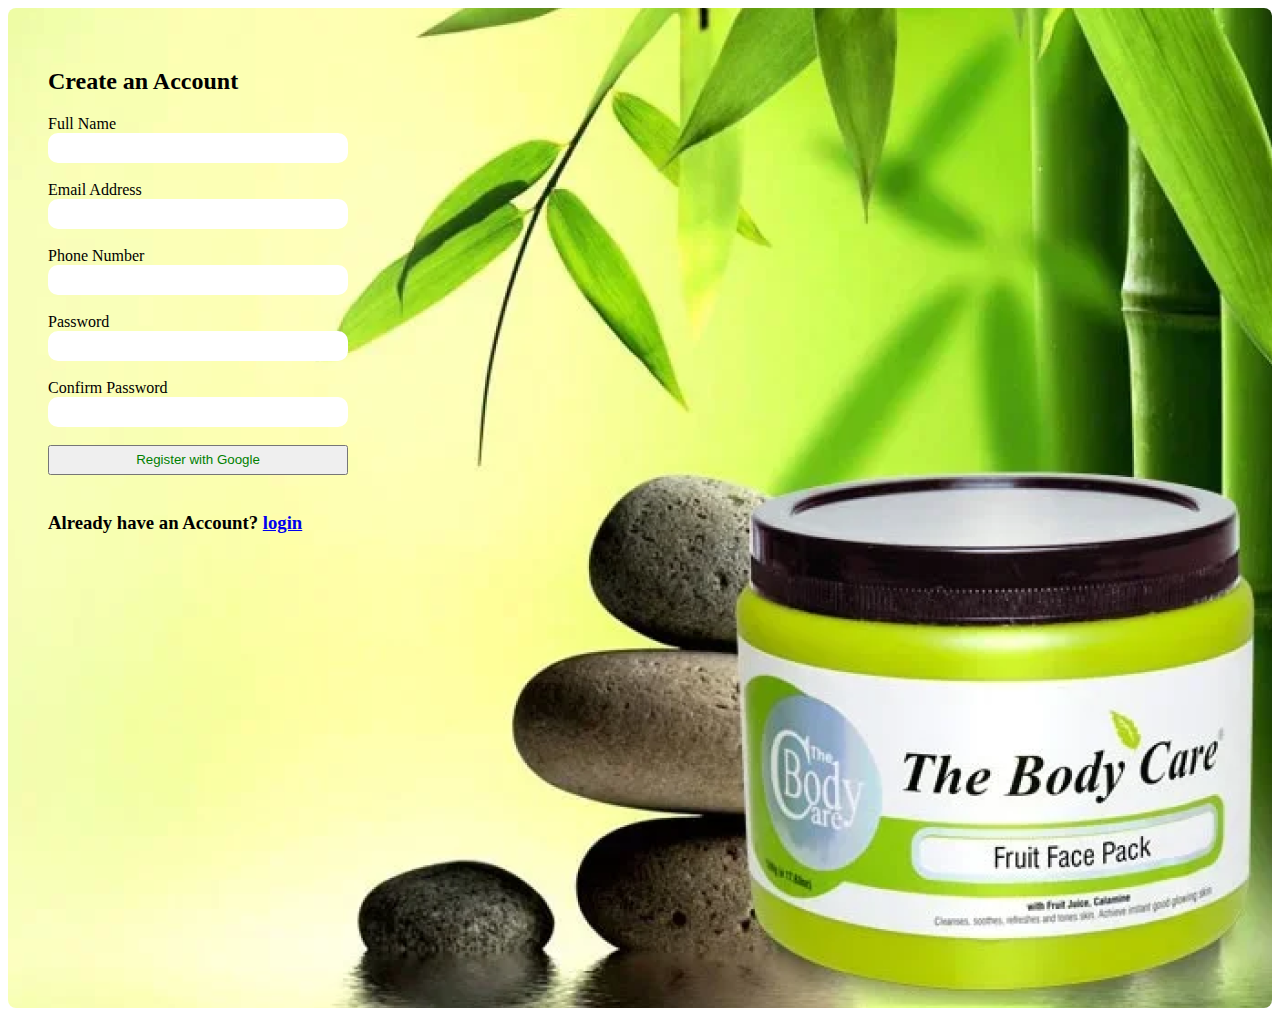
<file: index.html>
<html lang="en">
<head>
    <meta charset="UTF-8">
    <meta name="viewport" content="width=device-width, initial-scale=1.0">
    <title>Document</title>
    <link rel="stylesheet" href="style.css">
</head>
<body>
    <div class="account">
        <div class="form">
            <h2>Create an Account</h2>
        <div class="uba">
            <label for="Full Name" >Full Name</label>
            <br>
            <input type="text" style="width: 300px; height: 30px; " class="uba">
            </div>
            <br> 
            <div class="uba">
                <label for="email address">Email Address</label>
                <br>
                <input type="email" style="width: 300px; height: 30px; " class="uba">
                <br>
                </div>
                <br>
                <div class="uba"> 
                <label for="Phone Number" >Phone Number</label>
                    <br>
                    <input type="number" style="width: 300px; height: 30px; " class="uba"> 
                    <br>
                </div>
                    <br>
                    <div class="uba">
                 <label for="Pass Word" >Password</label>
                 <br>
                 <input type="text" style="width: 300px; height: 30px; " class="uba"> 
                 <br>
                 </div>
                 <br>
                 <div class="uba">
                  <label for="Confrm Pass Word" >Confirm Password</label>
                  <br>
                  <input type="text" style="width: 300px; height: 30px; " class="uba">
                  <br>
                </div>
                    <br>
                <div class="button-container" >
                    <button class="register"style="width: 300px; height: 30px;" class="uba"> <span style="color: green;">Register with Google</span></button>
                    </div>
                    <br>
                    <h3>Already have an Account? <a href="login">login</h3>
                    </div>

                </div>


</body>
</html>
</body>
</html>
</file>
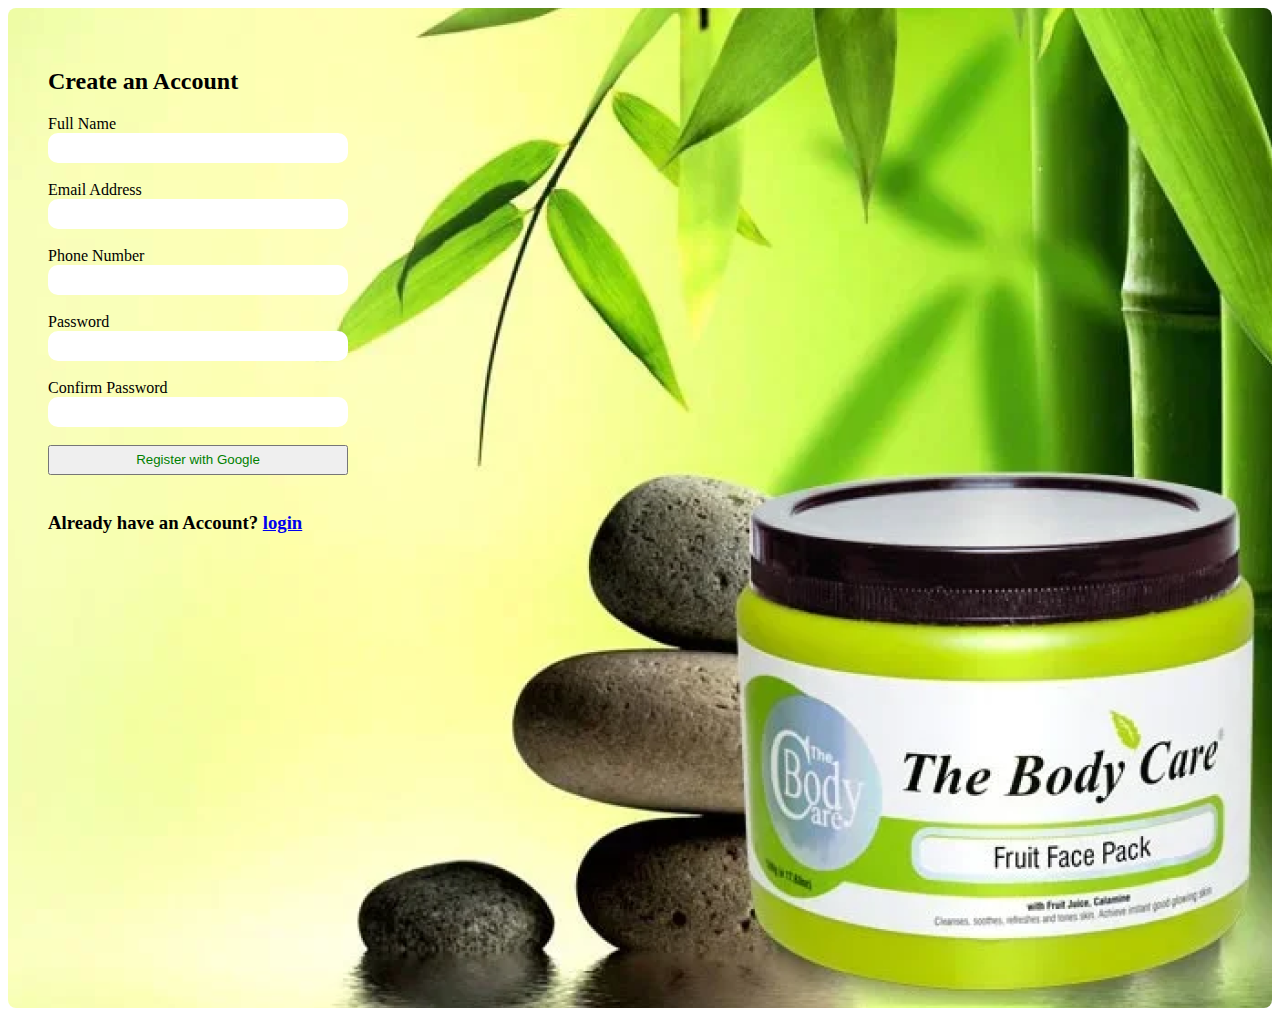
<file: INDEXX.HTML>
<html lang="en">
<head>
    <meta charset="UTF-8">
    <meta name="viewport" content="width=device-width, initial-scale=1.0">
    <title>Document</title>
    <link rel="stylesheet" href="STYLE.CSS">
</head>
<body>
    <div class="account">
        <div class="form">
            <h2>Create an Account</h2>
        <div class="uba">
            <label for="Full Name" >Full Name</label>
            <br>
            <input type="text" style="width: 300px; height: 30px; " class="uba">
            </div>
            <br> 
            <div class="uba">
                <label for="email address">Email Address</label>
                <br>
                <input type="email" style="width: 300px; height: 30px; " class="uba">
                <br>
                </div>
                <br>
                <div class="uba"> 
                <label for="Phone Number" >Phone Number</label>
                    <br>
                    <input type="number" style="width: 300px; height: 30px; " class="uba"> 
                    <br>
                </div>
                    <br>
                    <div class="uba">
                 <label for="Pass Word" >Password</label>
                 <br>
                 <input type="text" style="width: 300px; height: 30px; " class="uba"> 
                 <br>
                 </div>
                 <br>
                 <div class="uba">
                  <label for="Confrm Pass Word" >Confirm Password</label>
                  <br>
                  <input type="text" style="width: 300px; height: 30px; " class="uba">
                  <br>
                </div>
                    <br>
                <div class="button-container" >
                    <button class="register"style="width: 300px; height: 30px;" class="uba"> <span style="color: green;">Register with Google</span></button>
                    </div>
                    <br>
                    <h3>Already have an Account? <a href="login">login</h3>
                    </div>

                </div>


</body>
</html>
</body>
</html>
</file>
<file: style.css>
.account{
height: 1000px;
top: 70px;
left: 23px;
padding: 94px, 122px, 95px, 121px;
border-radius: 8px;
background-color: #ffffff61;
background-image: url(Homepage.png);
background-size: cover no-repeat;
background-position: center;
border: none;
}
.empty{
width: 345px;
height: 48px;
top: 69px;
left: 1px;
border-radius: 8px;
border: 1px;
}
.field-name{
width: 91px;
height: 24px;
top: 37px;
left: 1px;
}
.form{
    padding-left: 40px;
    padding-top: 100px;
    border: none;
    
    padding: 40px;  
}
.uba{
    border-radius: 10px;
    border: none;     
}
</file>
<file: STYLE.CSS>
.account{
height: 1000px;
top: 70px;
left: 23px;
padding: 94px, 122px, 95px, 121px;
border-radius: 8px;
background-color: #ffffff61;
background-image: url(Homepage.png);
background-size: cover no-repeat;
background-position: center;
border: none;
}
.empty{
width: 345px;
height: 48px;
top: 69px;
left: 1px;
border-radius: 8px;
border: 1px;
}
.field-name{
width: 91px;
height: 24px;
top: 37px;
left: 1px;
}
.form{
    padding-left: 40px;
    padding-top: 100px;
    border: none;
    
    padding: 40px;  
}
.uba{
    border-radius: 10px;
    border: none;     
}
</file>
